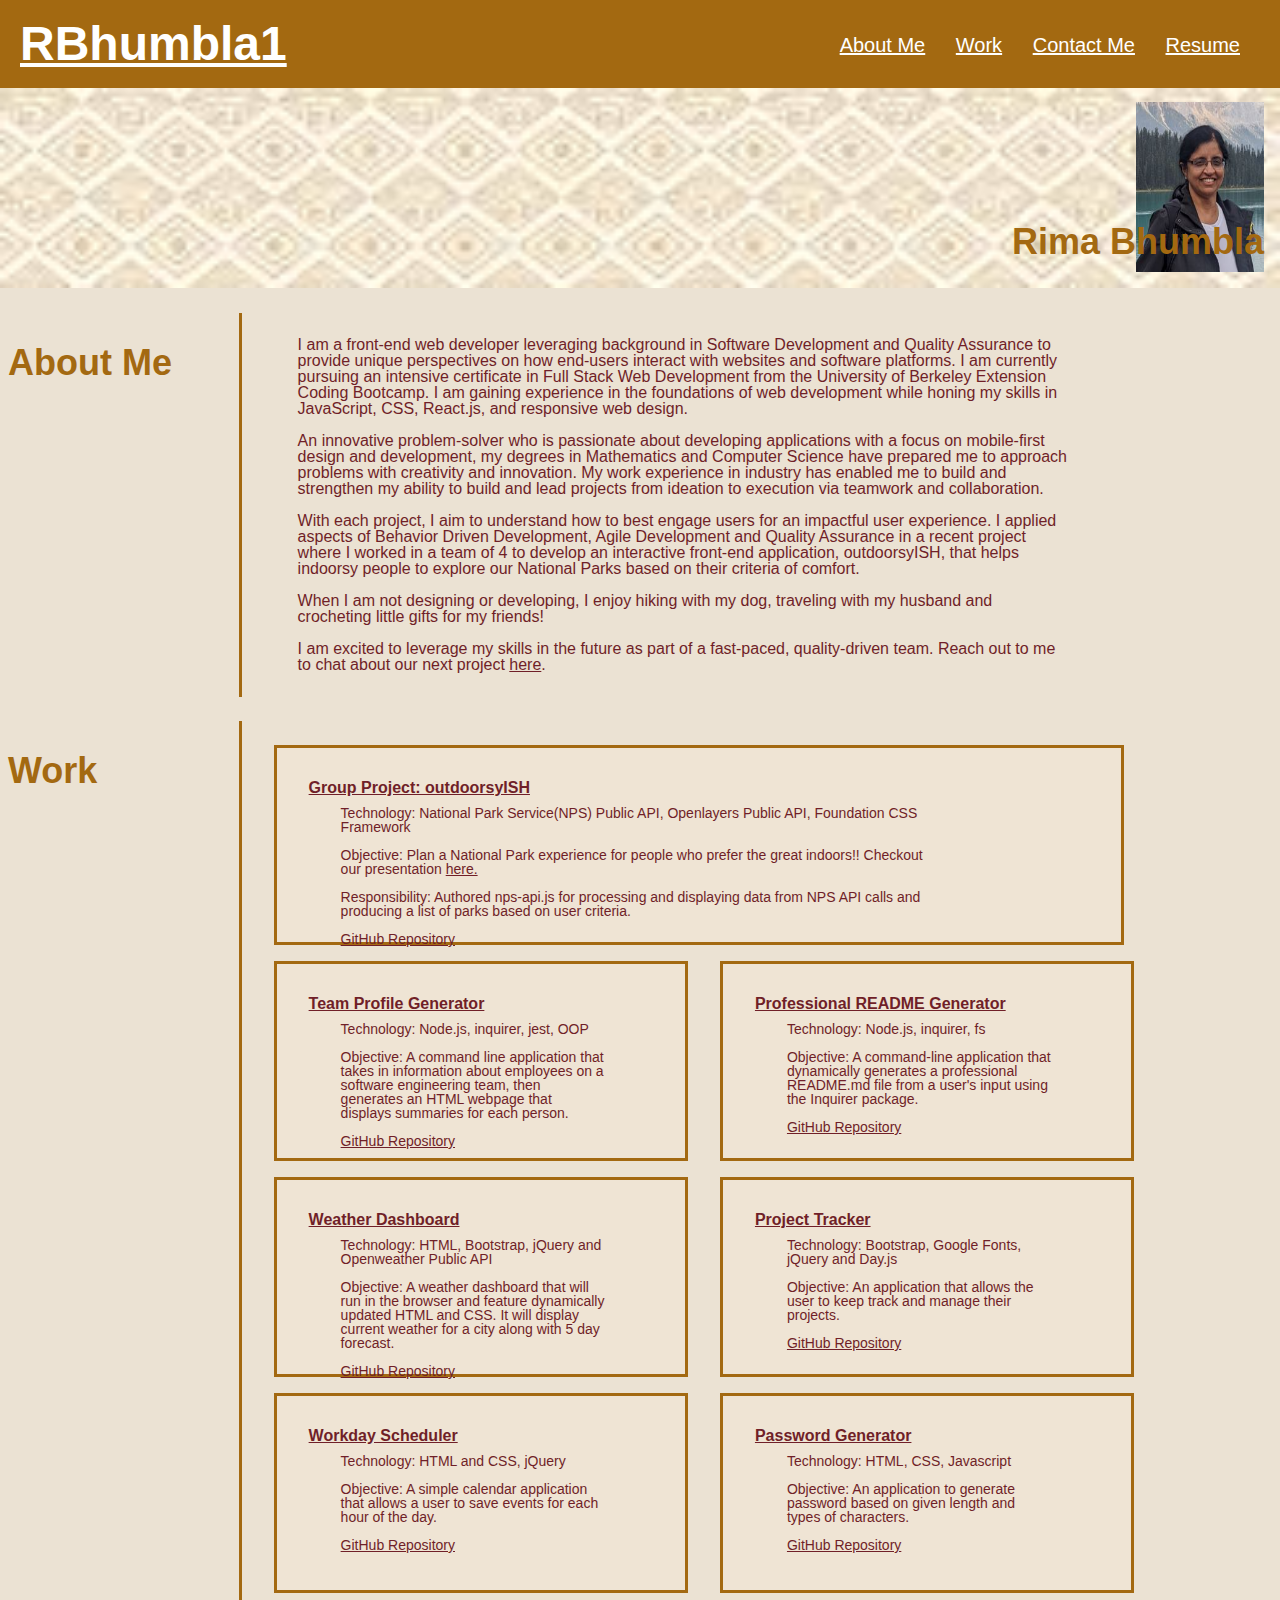
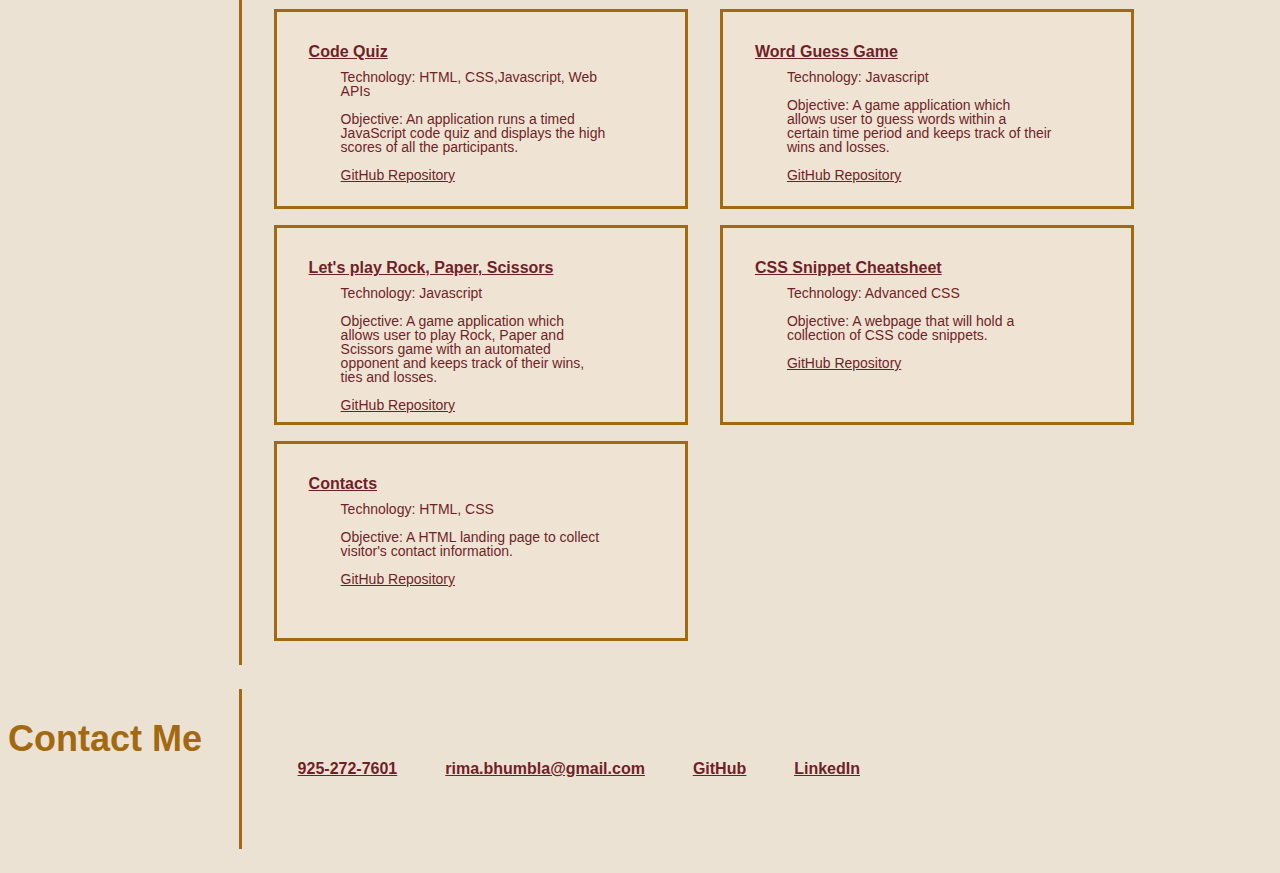
<file: index.html>
<!DOCTYPE html>
<html lang="en">

<head>
    <meta charset="UTF-8">
    <meta http-equiv="X-UA-Compatible" content="IE=edge">
    <meta name="viewport" content="width=device-width, initial-scale=1.0">
    <title>Work Portfolio</title>
    <link rel="stylesheet" href="assets/css/reset.css" />
    <link rel="stylesheet" href="./assets/css/style.css" />
</head>

<body>
    <!-- Header -->
    <!-- Navigation liknks will take you to section below -->
    <header>
        <h1><a href="https://github.com/rbhumbla1" class="hlink">RBhumbla1</a></h1>
        <nav>
            <ul>
                <li>
                    <a href="#AboutMe" class="hlink">About Me</a>
                </li>
                <li>
                    <a href="#AboutWork" class="hlink">Work</a>
                </li>
                <li>
                    <a href="#AboutContact" class="hlink">Contact Me</a>
                </li>
                <li>
                    <a
                        href="https://docs.google.com/document/d/1SFNAzc7UqTH0-faUBU2EGZJIdyNyubTatG_xwVNfspo/edit" class="hlink">Resume</a>
                </li>
            </ul>
        </nav>
    </header>
    <!-- Main -->
    <main>
        <!-- Subtitle section -->
        <div class="subtitle">
            <img src="./assets/images/ProfilePhoto.JPG">
            <h2>Rima Bhumbla</h2>
        </div>

        <!-- About Me -->
        <section class="row justify-center">
            <div class="title-column" id="AboutMe">
                <figure>
                    <h2 class="card-header"> About Me</h2>
                </figure>
            </div>
            <div class="content-column">
                <figure>
                    <p class="abt">I am a front-end web developer leveraging background in Software Development and Quality Assurance to provide unique perspectives on how end-users interact with websites and software platforms.  I am currently pursuing an intensive certificate in Full Stack Web Development from the University of Berkeley Extension Coding Bootcamp.  I am gaining experience in the foundations of web development while honing my skills in JavaScript, CSS, React.js, and responsive web design.

                    <br><br>An  innovative problem-solver who is passionate about developing applications with a focus on mobile-first design and development, my degrees in Mathematics and Computer Science have prepared me to approach problems with creativity and innovation.  My work experience in industry has enabled me to build and strengthen my ability to build and lead projects from ideation to execution via teamwork and collaboration.
                        
                    <br><br>With each project, I aim to understand how to best engage users for an impactful user experience. I applied aspects of Behavior Driven Development, Agile Development and Quality Assurance in a recent project where I worked in a team of 4 to develop an interactive front-end application, outdoorsyISH, that helps indoorsy people to explore our National Parks based on their criteria of comfort.  
                        
                    <br><br>When I am not designing or developing, I enjoy hiking with my dog, traveling with my husband and crocheting little gifts for my friends!
                        
                    <br><br>I am excited to leverage my skills in the future as part of a fast-paced, quality-driven team. Reach out to me to chat about our next project <a href="https://www.linkedin.com/in/rimabhumbla/" target="_blank">here</a>.
                        
                    </p>
                </figure>
            </div>
        </section>

        <!-- Work -->
        <!-- each section is a link to deployed application -->
        <section class="row justify-center">
            <div class="title-column" id="AboutWork">
                <figure>
                    <h2 class="card-header"> Work</h2>
                </figure>
            </div>
            <div class="content-column">
                <section class="row">
                    <div class="bigWork">
                        <a href="https://rbhumbla1.github.io/outdoorsyISH/" target="_blank">
                            <figure>
                                <h3><strong> Group Project: outdoorsyISH</strong></h3>
                            </figure>
                        </a>
                        <p> <b>Technology:</b> National Park Service(NPS) Public API, Openlayers Public API, Foundation CSS Framework <br><br>
                            <b>Objective:</b> Plan a National Park experience for people who prefer the great indoors!! Checkout our presentation <a href="https://docs.google.com/presentation/d/1o1QTDlB99XEt3lzsUxPpGf-1T5hE0ggWTbSqHpJmP0M/edit#slide=id.p" target="_blank">here.</a><br><br>
                            <b>Responsibility:</b> Authored nps-api.js for processing and displaying data from NPS API calls and producing a list of parks based on user criteria.<br><br>
                            <a href="https://github.com/rbhumbla1/outdoorsyISH" target="_blank">GitHub Repository</a>
                        </p>
                    </div>
                </section>
                <section class="row">
                    <div class="smallWork">
                        <a href="https://rbhumbla1.github.io/Team-Profile-Generator/" target="_blank">
                            <figure>
                                <h3><strong>Team Profile Generator</strong></h3>
                            </figure>
                        </a>
                        <p> <b>Technology:</b> Node.js, inquirer, jest, OOP <br><br>
                            <b>Objective:</b> A command line application that takes in information about employees on a software engineering team, then generates an HTML webpage that displays summaries for each person.<br><br>
                            <a href="https://github.com/rbhumbla1/README-Generator" target="_blank">GitHub Repository</a>
                        </p>
                    </div>
                    <div class="smallWork">
                        <a href="https://rbhumbla1.github.io/README-Generator/" target="_blank">
                            <figure>
                                <h3><strong>Professional README Generator</strong></h3>
                            </figure>
                        </a>
                        <p> <b>Technology:</b> Node.js, inquirer, fs <br><br>
                            <b>Objective:</b> A command-line application that dynamically generates a professional README.md file from a user's input using the Inquirer package.<br><br>
                            <a href="https://github.com/rbhumbla1/README-Generator" target="_blank">GitHub Repository</a>
                        </p>
                    </div>
                    <div class="smallWork">
                        <a href="https://rbhumbla1.github.io/Weather-Dashboard/" target="_blank">
                            <figure>
                                <h3><strong>Weather Dashboard</strong></h3>
                            </figure>
                        </a>
                        <p><b>Technology:</b> HTML, Bootstrap, jQuery and Openweather Public API <br><br>
                            <b>Objective:</b> A weather dashboard that will run in the browser and feature dynamically updated HTML and CSS. It will display current weather for a city along with 5 day forecast.<br><br>
                            <a href="https://github.com/rbhumbla1/Weather-Dashboard" target="_blank">GitHub Repository</a>
                        </p>
                    </div>
                    <div class="smallWork">
                        <a href="https://rbhumbla1.github.io/Project-Tracker/" target="_blank">
                            <figure>
                                <h3><strong>Project Tracker</strong></h3>
                            </figure>
                        </a>
                        <p><b>Technology:</b> Bootstrap, Google Fonts, jQuery and Day.js<br><br>
                            <b>Objective:</b> An application that allows the user to keep track and manage their projects.<br><br>
                            <a href="https://github.com/rbhumbla1/Project-Tracker" target="_blank">GitHub Repository</a>
                        </p>
                    </div>
                    <div class="smallWork">
                        <a href="https://rbhumbla1.github.io/Workday-Scheduler/" target="_blank">
                            <figure>
                                <h3><strong>Workday Scheduler</strong></h3>
                            </figure>
                        </a>
                        <p><b>Technology:</b> HTML and CSS, jQuery <br><br>
                            <b>Objective:</b> A simple calendar application that allows a user to save events for each hour of the day.<br><br>
                            <a href="https://github.com/rbhumbla1/Workday-Scheduler" target="_blank">GitHub Repository</a>
                        </p>
                    </div>
                    <div class="smallWork">
                        <a href="https://rbhumbla1.github.io/Password-Generator/" target="_blank">
                            <figure>
                                <h3><strong>Password Generator</strong></h3>
                            </figure>
                        </a>
                        <p><b>Technology:</b> HTML, CSS, Javascript <br><br>
                            <b>Objective:</b> An application to generate password based on given length and types of characters.<br><br>
                            <a href="https://github.com/rbhumbla1/Password-Generator" target="_blank">GitHub Repository</a>
                        </p>
                    </div>
                    <div class="smallWork">
                        <a href="https://rbhumbla1.github.io/Code-Quiz/" target="_blank">
                            <figure>
                                <h3><strong>Code Quiz</strong></h3>
                            </figure>
                        </a>
                        <p><b>Technology:</b> HTML, CSS,Javascript, Web APIs <br><br>
                            <b>Objective:</b> An application runs a timed JavaScript code quiz and displays the high scores of all the participants.<br><br>
                            <a href="https://github.com/rbhumbla1/Code-Quiz" target="_blank">GitHub Repository</a>
                        </p>

                    </div>
                    <div class="smallWork">
                        <a href="https://rbhumbla1.github.io/Word-Guess-Game/" target="_blank">
                            <figure>
                                <h3><strong>Word Guess Game</strong></h3>
                            </figure>
                        </a>
                        <p><b>Technology:</b> Javascript <br><br>
                            <b>Objective:</b> A game application which allows user to guess words within a certain time period and keeps track of their wins and losses.  <br><br>
                            <a href="https://github.com/rbhumbla1/Word-Guess-Game" target="_blank">GitHub Repository</a>
                        </p>

                    </div>
                    <div class="smallWork">
                        <a href="https://rbhumbla1.github.io/RPS-Game/" target="_blank">
                            <figure>
                                <h3><strong>Let's play Rock, Paper, Scissors</strong></h3>
                            </figure>
                        </a>
                        <p><b>Technology:</b> Javascript <br><br>
                            <b>Objective:</b> A game application which allows user to play Rock, Paper and Scissors game with an automated opponent and keeps track of their wins, ties and losses.<br><br>
                            <a href="https://github.com/rbhumbla1/RPS-Game" target="_blank">GitHub Repository</a>
                        </p>
                    </div>
                    <div class="smallWork">
                        <a href="https://rbhumbla1.github.io/CSS-Cheatsheet/" target="_blank">
                            <figure>
                                <h3><strong>CSS Snippet Cheatsheet</strong></h3>
                            </figure>
                        </a>
                        <p><b>Technology:</b> Advanced CSS <br><br>
                            <b>Objective:</b> A webpage that will hold a collection of CSS code snippets.<br><br>
                            <a href="https://github.com/rbhumbla1/CSS-Cheatsheet" target="_blank">GitHub Repository</a>
                        </p>
                    </div>
                    <div class="smallWork">
                        <a href="https://rbhumbla1.github.io/Contacts/" target="_blank">
                            <figure>
                                <h3><strong>Contacts</strong></h3>
                            </figure>
                        </a>
                        <p><b>Technology:</b> HTML, CSS <br><br>
                            <b>Objective:</b> A HTML landing page to collect visitor's contact information.<br><br>
                            <a href="https://github.com/rbhumbla1/Contacts" target="_blank">GitHub Repository</a>
                        </p>
                    </div>
                </section>
            </div>
        </section>

        <!-- Contact -->
        <!-- Github link is working -->
        <section class="row justify-center">
            <div class="title-column" id="AboutContact">
                <figure>
                    <h2 class="card-header">Contact Me</h2>
                </figure>
            </div>
            <div class="content-column">
                <section class="row justify-left">
                    <figure >
                        <h6>925-272-7601</h6>
                    </figure>
                    <figure >
                        <h6>rima.bhumbla@gmail.com</h6>
                    </figure>
                    <figure >
                        <h6><a href="https://github.com/rbhumbla1" target="_blank">GitHub</a></h6>
                    </figure>
                    <figure >
                        <h6><a href="https://www.linkedin.com/in/rimabhumbla/" target="_blank">LinkedIn</a></h6>
                    </figure>
                </section>
            </div>
        </section>

    </main>

</body>

</html>
</file>
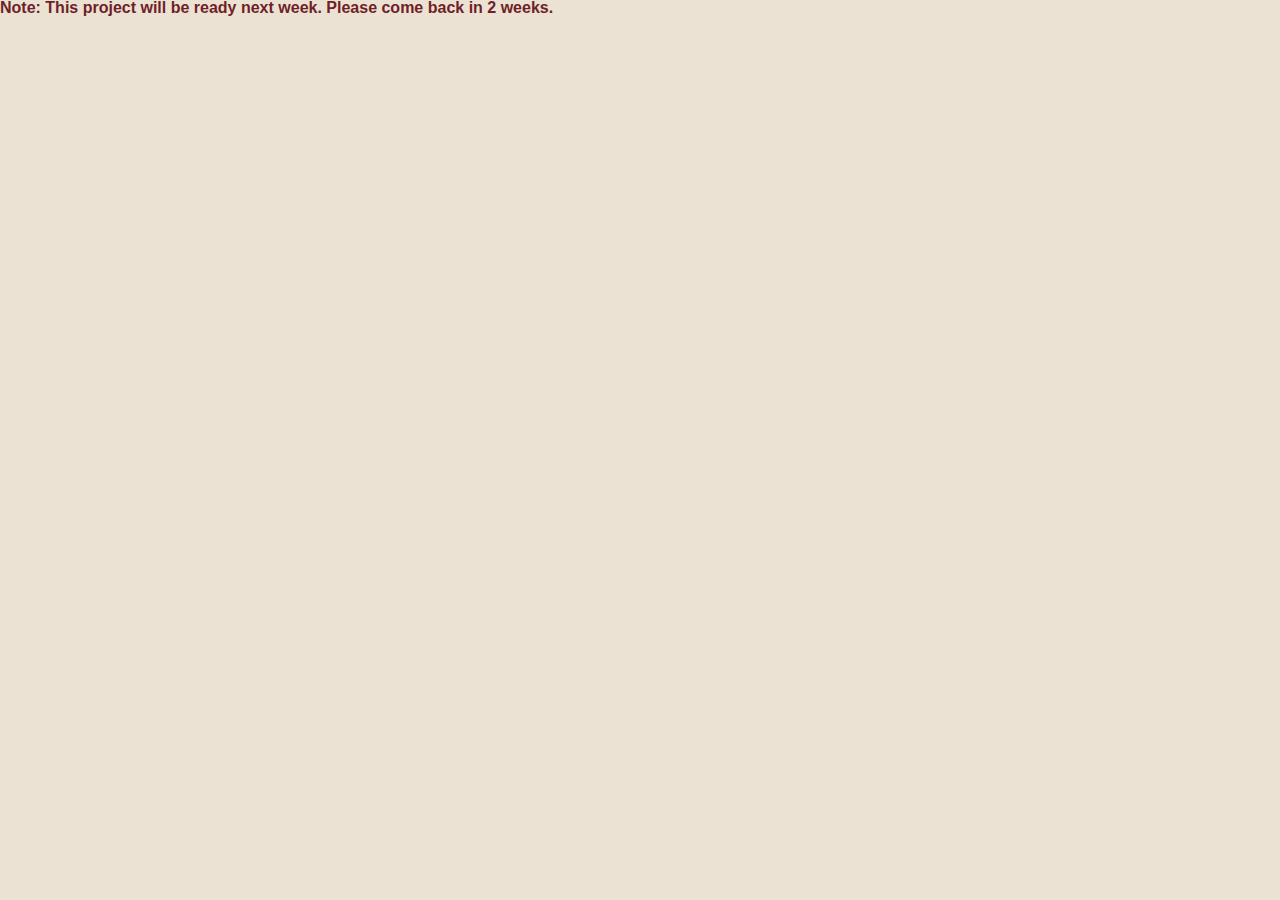
<file: coming-soon.html>
<!DOCTYPE html>
<html lang="en">
<head>
    <meta charset="UTF-8">
    <meta http-equiv="X-UA-Compatible" content="IE=edge">
    <meta name="viewport" content="width=device-width, initial-scale=1.0">
    <title>Coming Soon</title>
    <link rel="stylesheet" href="assets/css/reset.css" />
  <link rel="stylesheet" href="./assets/css/style.css" />
</head>
<body>
  <h3>Note: This project will be ready next week.  Please come back in 2 weeks.</h2>
</body>
</html>
</file>
<file: assets/css/style.css>
:root{
    --brown: rgb(163, 105, 17);
    --dark: brown;
    /* --choclate: rgb(99, 75, 36); */
    --chocolate: rgb(112,31,40);
    --back: rgb(235, 226, 211);
    --tile: rgb(239, 228, 212);
}

body {
    background-color:var(--back);
}


h2 {
    margin-bottom: 20px;
    font-size: 36px;
    color: var(--brown);

}

h3 {
    margin-bottom: 10px;
    text-align: left;
    color:var(--chocolate);
    font-weight: bold;
    font-size: 16px;
}

ul {
    list-style-type: none;
}

li {
    display: inline-block;
    margin-left: 25px;
}

a {
    color: var(--chocolate);
    text-decoration: underline;
    margin: 0px;
}

p {
    font-size: 14px;
    color: var(--chocolate);
    font-weight:100;
}

/* Header section*/
header {
    display:flex; 
    width:100%;
    flex-direction:row;
    padding: 20px;
    font-family: 'Trebuchet MS', 'Lucida Sans Unicode', 'Lucida Grande', 'Lucida Sans', Arial, sans-serif;
    background-color: var(--brown);
    color: #ffffff;
}

/* Title in header */
h1 {
    display: flex;
    justify-content: flex-start;
    flex: 1 0 20%;
    font-size: 48px;
}

/*navigation links in the header*/
nav {
    display:flex;
    padding-top: 15px;
    margin-right: 20px;
    justify-content:flex-end; 
    flex-direction: row;
    float: right;
    font-family: 'Gill Sans', 'Gill Sans MT', Calibri, 'Trebuchet MS', sans-serif;
    font-size: 20px;
}

/*class selector*/

.hlink {
    color: #ffffff;
    text-decoration: underline;
}

/* Subtitle section */
.subtitle{
    position:relative;
    height: 200px;
    width: 100%;
    margin-bottom: 25px;
    background-image: url("../images/subtitle_img.jpg "); 
    background-size: cover;
    background-position: center;
    background-blend-mode:lighten;
}

.subtitle h2{
  position: absolute;
  bottom: 8px;
  right: 16px;
  color: var(--brown);
}

.subtitle img{
    position:absolute;
    bottom: 16px;
    right:16px;
    height:85%;
    width:10%;
}

/* create our main grid with flexbox, use negative margins to offset the padding on the .card-column class */
.row {
    display: flex;
    flex-wrap: wrap;
    flex-direction: row;
    margin-left: -1.5rem;
    margin-right: -1.5rem;
    margin-top:0rem;
  }

  .abt{
    font-size: 16px;
    color:var(--chocolate);
    font-weight: 100;
  } 
  
  .justify-center {
    justify-content: center;
  }

  

  /* section titles on left side of page */
.title-column {
    flex: 1 0 20%;
    padding: 2rem;
    /* when the screen resizes, make it so our columns don't jump in size */
    transition: flex-basis 500ms linear;
    margin-bottom: 1.5rem;

    border-right: solid var(--brown);
  }

  /* content on right side */
  .content-column {
    flex: 1 0 80%;
    padding: 1.5rem;
    /* when the screen resizes, make it so our columns don't jump in size */
    transition: flex-basis 500ms linear;
    margin-bottom: 1.5rem;
  }

  .content-column p{
    position:relative;
    width:79%;
    padding-top:0rem;
    padding-left:2rem;
  }


  /* The first work which needed to be bigger than all others */
  .bigWork{
    position:relative;
    height: 200px;
    width: 80%;
    padding:2rem;
    margin-left: 2rem;
    /* background-image: url("../images/images.jpg ");  
    background-size: cover;
    background-position:center; */
    background-color: var(--tile); 
    border: solid var(--brown);
}
/* All other work are of smaller but same size */
.smallWork {
    position:relative;
    height: 200px;
    width: 39%;
    padding:2rem;
    padding-right:0;
    margin-top:1rem;
    margin-left: 2rem;
    border: solid var(--brown);
    background-color: var(--tile);
    /* background-image: url("../images/images.jpg");  
    background-size: cover;
    background-position:center; */
}


/* smaller margin space between works on a row */
 .row a:nth-child(even){
    margin-left:1rem;
} 

/* Hightlight a work on hover */
.bigWork:hover,
.smallWork:hover {
    border:dashed darkorange;
    /* background-image: url("../images/subtitle_img.jpg"); */
}

/* heading of contacts */
h6{
    color:var(--chocolate);
    text-decoration: underline;
    padding:3rem;
    padding-left:0;
    flex: 1 0 25%;
}

/* Contact links */

.contactSec{
    position:relative;
    height: 50px;
    width: 79%;
    padding:2rem;
    margin-left: 2rem;
}
figure a{
    color: var(--chocolate);
}

.justify-left{
    margin-left:2rem;
}

/* nav links should become column on smaller screen */
@media screen and (max-width: 768px) {

    h1,
    nav,
    .row{
        flex-direction:column;
        justify-content: center;
    }

    .subtitle img{
        width:40%;
    }
  
  }

  @media screen and (max-width: 992px) {

    .subtitle img{
        width:20%;
    }
  
  }
</file>
